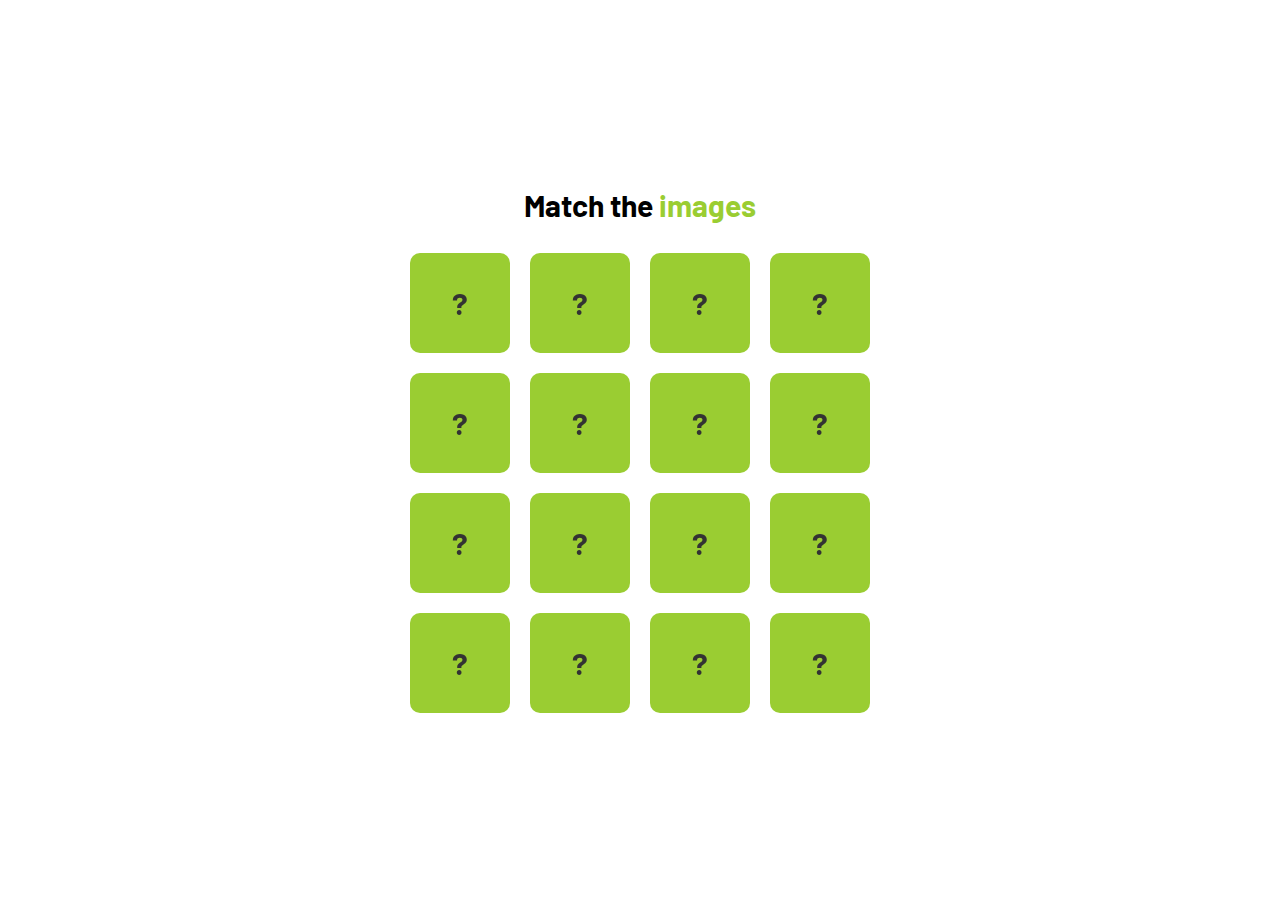
<file: index.html>
<!DOCTYPE html>
<html lang="en">
<head>
    <meta charset="UTF-8">
    <meta http-equiv="X-UA-Compatible" content="IE=edge">
    <meta name="viewport" content="width=device-width, initial-scale=1.0">
    <link rel="stylesheet" href="style.css">

    <title>Memory Card Game</title>
</head>
<body>
    <div class="wrapper">
        <h1>Match the <span>images</span> </h1>
        <div class="inner-wrapper"></div>
    </div>
    <script src="index.js"></script>
</body>
</html>
</file>
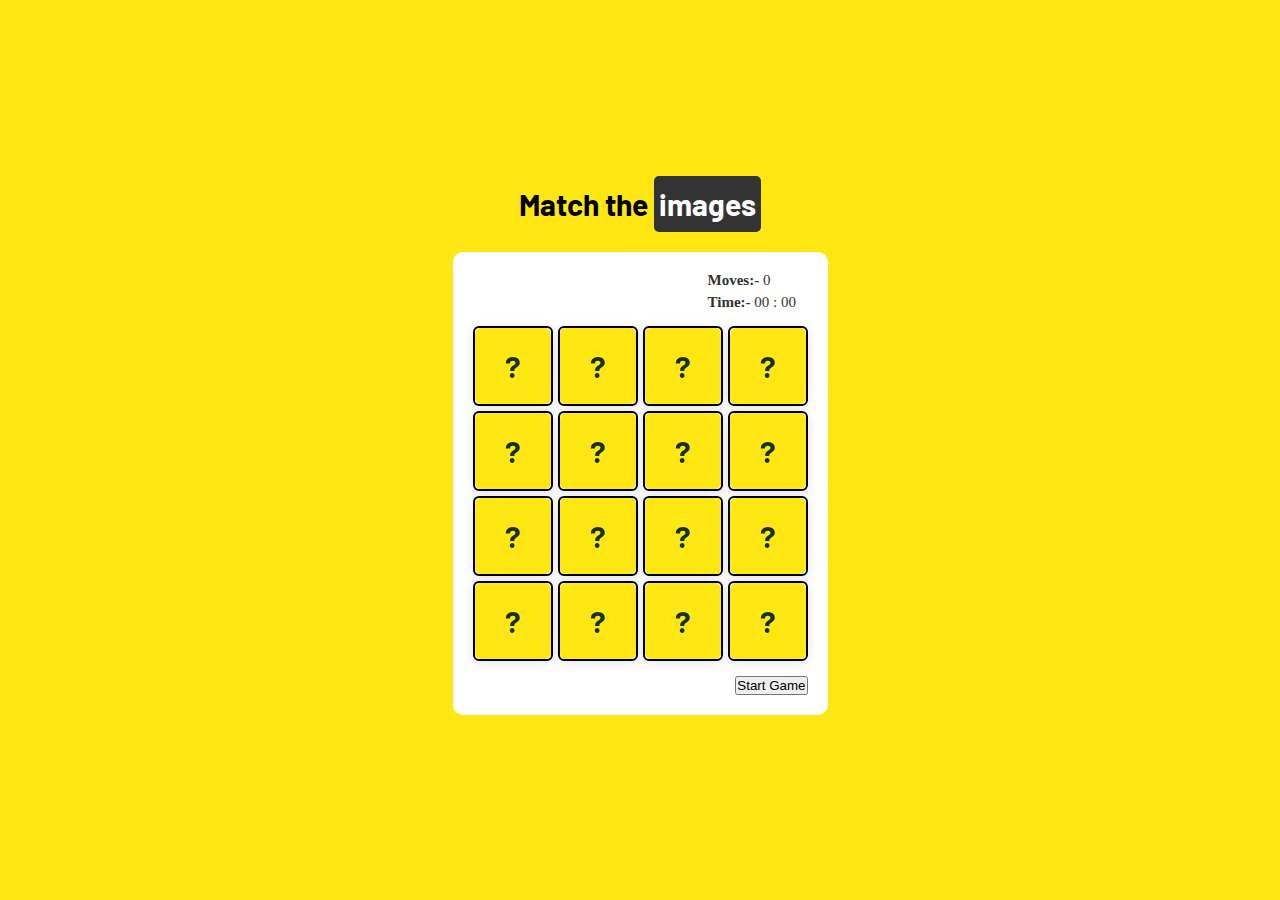
<file: memoryGame/index.html>
<!DOCTYPE html>
<html lang="en">

<head>
    <meta charset="UTF-8">
    <meta http-equiv="X-UA-Compatible" content="IE=edge">
    <meta name="viewport" content="width=device-width, initial-scale=1.0">
    <link rel="stylesheet" href="style.css">

    <title>Memory Card Game</title>
</head>

<body>
    <div class="wrapper">
        <h1>Match the <span>images</span></h1>
        <div class="game-wrapper">
            <div class="game-statistics">
                <p>Moves:- <span id="moves">15</span></p>
                <p id="timeSpan">Time:-
                    <span id="mins">00</span>
                    <span>:</span>
                    <span id="seconds">00</span>
                </p>
                
            </div>
            <div class="inner-wrapper">

            </div>
            <div class="buttons">
                <button id="btn">Start Game</button>
            </div>

        </div>
    </div>
    <script src="index.js"></script>
</body>

</html>
</file>
<file: style.css>
@import url('https://fonts.googleapis.com/css2?family=Barlow:wght@700&display=swap');
*{
    margin: 0;
    padding: 0;
    box-sizing: border-box;
}
html{
    font-size: 62.5%;
    font-family: 'Barlow', sans-serif;

}
/* .wrapper{
    width: 100vw;
    height: 100vh;
    display: flex;
    justify-content: center;
    align-items: center;

}
.inner-wrapper{
    background-color: aqua;
    
    padding: 2rem;
    border-radius: 1rem;
    display: grid;
    row-gap: 1rem;
    column-gap: 1rem;
    grid-template-columns: repeat(4, 1fr);
    grid-template-rows: repeat(4, 1fr); */


    


.wrapper{
    width: 100vw;
    height: 100vh;
    padding: 3rem;
    display: flex;
    flex-direction: column;
    align-items: center;
    justify-content: center;
    gap: 3rem;
}
h1{
    font-size: 3rem;
}
h1 span{
    color: yellowgreen;
}
.inner-wrapper{
    display: grid;
    /* background-color: #333; */
    grid-template-columns: repeat(4, 1fr);
    grid-template-rows: repeat(4, 1fr);
    grid-gap: 2rem;
}

img{
    width: 100%;
    height: 100%;
    object-fit: cover;
}
.card{
    position: relative;
    width: 10rem;
    height: 10rem;
    margin: auto;
    cursor: pointer;
    /* border: .2rem solid #333; */
    border-radius: 1rem;
    transition: transform 2s;
    transform-style: preserve-3d;
    perspective: 100rem;
    
}
.back-card, .front-card{
    background-color: yellowgreen;
    border-radius: 1rem;

    position: absolute;
    top: 0;
    left: 0;
    width: 100%;
    height: 100%;
    backface-visibility: hidden;
    
}
.back-card{
    transform: rotateY(180deg) !important;
}
.front-card {
    width: 100%;
    height: 100%;
    display: flex;
    justify-content: center;
    align-items: center;
    
}
.front-card h1{
    color: #333;
}

.card-tapped{
    transform: rotateY(180deg);
}
.back-card img{
    padding: 2rem;

}
.card-selected{
    border: .2rem solid purple;
    transform: rotateY(180deg);
}

.card-matched .back-card{
    transform: rotateY(180deg);
}
.card-matched .front-card{
    background-color: #333;
}
.card-matched .front-card h1{
    display: none;
}
.flip-inner-box{
    position: relative;
    width: 100%;
    height: 100%;
    transition: transform 1s;
    transform-style: preserve-3d;
}
/* .flip-card:hover .flip-inner-box{
    transform: rotateY(180deg);
} */
.clicked{
    transform: rotateY(180deg);
}
.flip-box-front, .flip-box-back{
    position: absolute;
    top: 0;
    left: 0;
    width: 100%;
    height: 100%;
    padding: 1rem;
    -webkit-backface-visibility: hidden;
    backface-visibility: hidden;
}
.flip-box-front{
    background-color: rgb(250, 215, 20);
    display: grid;
    align-content: center;
}
.flip-box-front span{
    display: inline-block;
    color: #333;
    font-size: 3rem;
    text-align: center;
}
.flip-box-back{
    transform: rotateY(180deg);
}
</file>
<file: memoryGame/style.css>
@import url('https://fonts.googleapis.com/css2?family=Barlow:wght@500;700&display=swap');
:root{
    --bgColor : #3f564c;
    --blue: #398a90;
    --yellow : rgb(255, 231, 20)
}
* {
    margin: 0;
    padding: 0;
    box-sizing: border-box;
}

html {
    font-size: 62.5%;
    font-family: 'Barlow', sans-serif;

}

.wrapper {
    width: 100vw;
    height: 100vh;
    padding: 3rem;
    display: flex;
    flex-direction: column;
    align-items: center;
    justify-content: center;
    gap: 3rem;
    background-color: var(--yellow);
}

h1 {
    font-size: 3rem;
}

h1 span {
    color: #fff;
    background-color: #333;
    border-radius: .5rem;
    padding: 1rem .5rem;
}
.game-wrapper{
    /* border: .2rem solid var(--blue); */
    border-radius: 1rem;
    display: flex;
    flex-direction: column;
    padding: 2rem;
    justify-content: center;
    align-items: flex-end;
    gap: 1.5rem;
    background-color: #fff;
}
.game-statistics{
    /* margin: 2rem; */
    /* padding: 2rem 0; */
    width: 10rem;
    display: flex;
    flex-direction: column;
    flex-wrap: nowrap;
    justify-content: flex-end;
    gap: .5rem;


    

}
.game-statistics p{
    
    
    font-size: 1.5rem;
    color: #333;
    font-weight: 600;
    font-family: 'Roboto Slab', serif;

}
.game-statistics p span{
    font-weight: 400;

}
.inner-wrapper {
    display: grid;
    /* background-color: #333; */
    grid-template-columns: repeat(4, 1fr);
    grid-template-rows: repeat(4, 1fr);
    grid-gap: .5rem;
    /* padding: 2rem; */
}

img {
    width: 100%;
    height: 100%;
    object-fit: cover;
}

.card {
    position: relative;
    width: 8rem;
    height: 8rem;
    margin: auto;
    cursor: pointer;
    border: .2rem solid #000;
    border-radius: .6rem;
    transition: transform 2s;
    transform-style: preserve-3d;
    perspective: 100rem;
    box-shadow: rgba(0, 0, 0, 0.1) 0px 2px 12px;


}

.back-card,
.front-card {
    border-radius: .6rem;
    position: absolute;
    top: 0;
    left: 0;
    width: 100%;
    height: 100%;
    backface-visibility: hidden;

}

.back-card {
    transform: rotateY(180deg) !important;
    background-color: #dae0d0;
}

.front-card {
    width: 100%;
    height: 100%;
    display: flex;
    justify-content: center;
    align-items: center;
    background-color: var(--blue);
    background-color: rgb(255, 231, 20);


}

.front-card h1 {
    color: #173133;
}

.back-card img {
    padding: 2rem;

}

.card-selected {
    transform: rotateY(180deg);
}

.card-matched .front-card {
    background-color: #173133;
}

.card-matched .front-card h1 {
    display: none;
}
</file>
